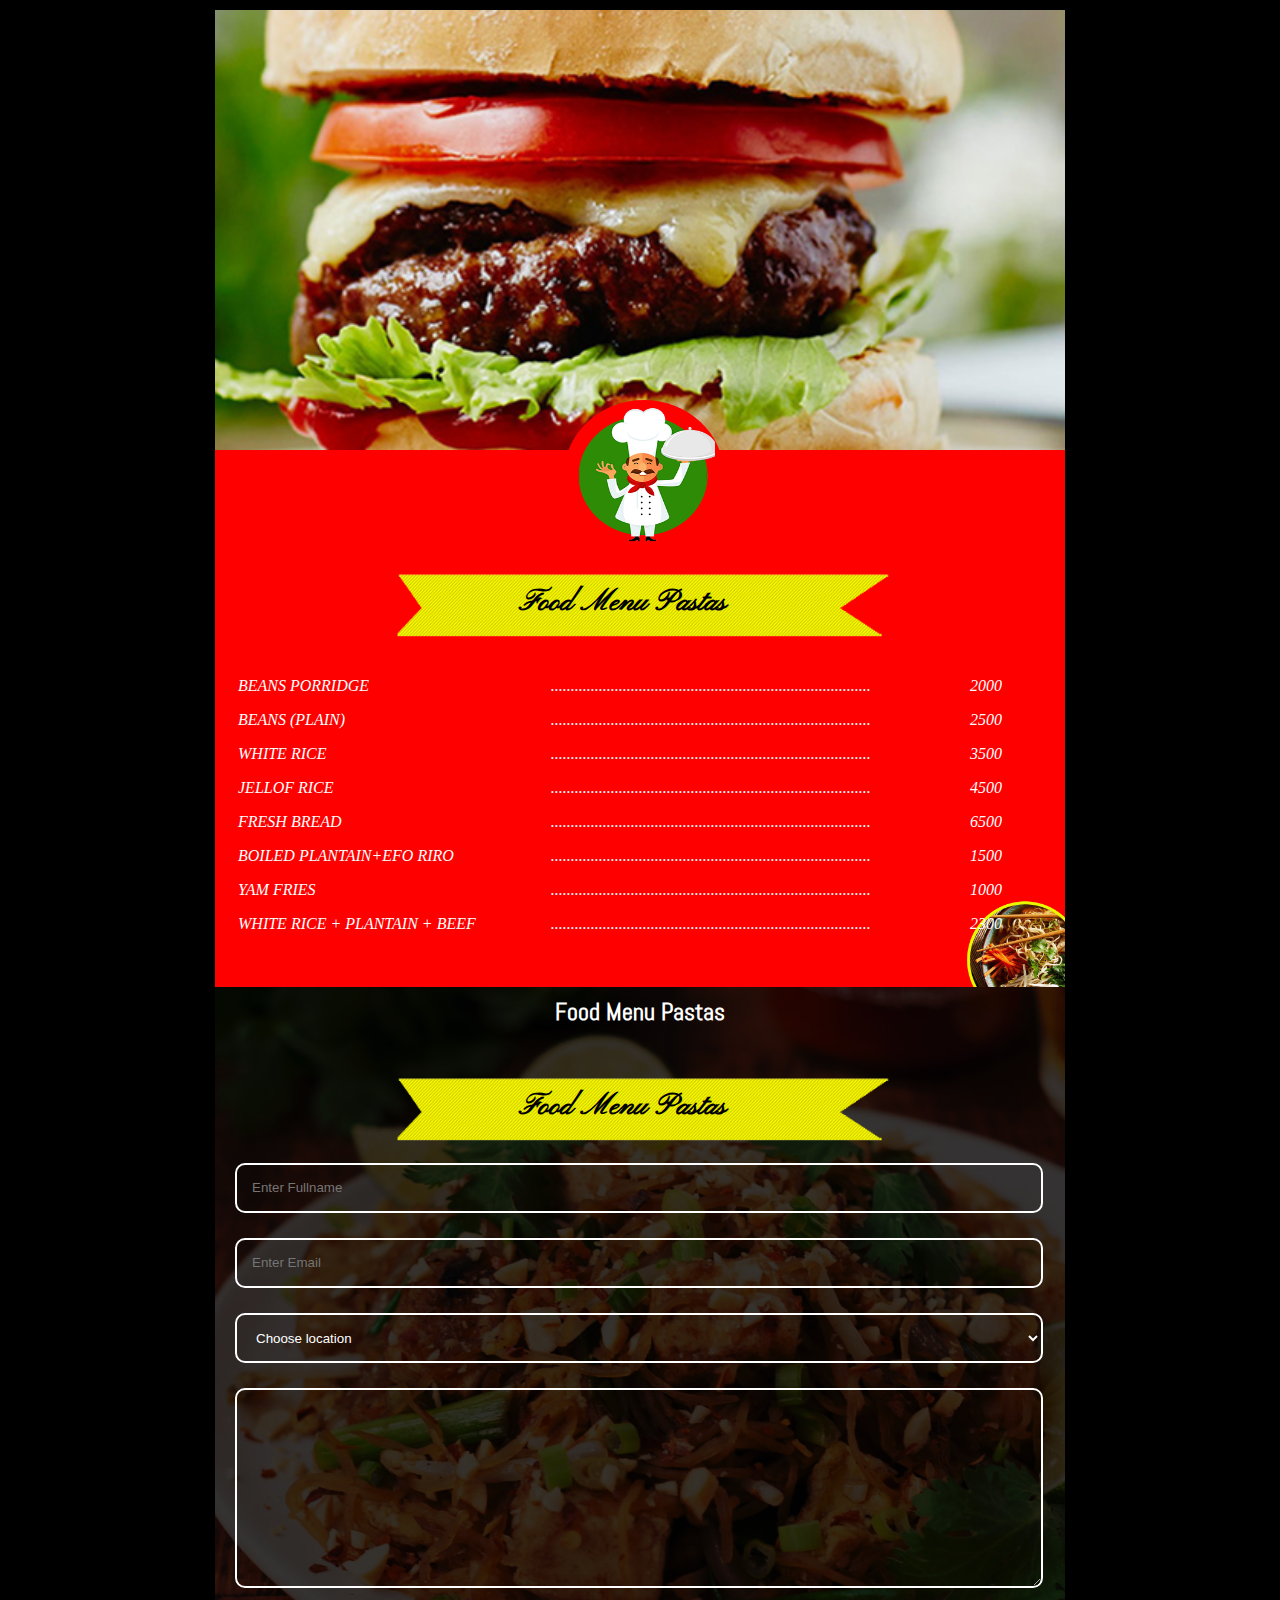
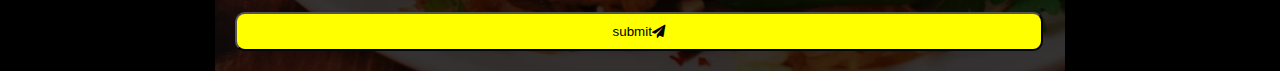
<file: index.html>
<!DOCTYPE html>
<html lang="en">
<head>
    <meta charset="UTF-8">
    <meta http-equiv="X-UA-Compatible" content="IE=edge">
    <meta name="viewport" content="width=device-width, initial-scale=1.0">
    <link rel="stylesheet" href="./css/style.css">
    <link rel="stylesheet" href="font-awesome/css/font-awesome.min.css">
    <link rel="stylesheet" href="./css/custum.css">
    <title>Document</title>
</head>
<body>
    <main>
        <header id="logo-head"></header>
        <section id="logo-section" class="section-bg">
                <div class="logo">
                     <img src="./images/logo-head.png" alt="" srcset="">
                </div>
            <div id="title">
                <h1>Food Menu Pastas</h1>
            </div>
            <table>
                <th></th>
                    <th></th>
                    <tr>
                        <td>BEANS PORRIDGE</td>
                        <td>................................................................................</td>
                        <td>2000</td>
                    </tr>
                    <tr>
                        <td>BEANS (PLAIN)</td>
                        <td>................................................................................</td>
                        <td>2500</td>
                    </tr>
                    <tr>
                        <td>WHITE RICE</td>
                        <td>................................................................................</td>
                        <td>3500</td>
                    </tr>
                    <tr>
                        <td>JELLOF RICE</td>
                        <td>................................................................................</td>
                        <td>4500</td>
                    </tr>
                    <tr>
                        <td>FRESH BREAD</td>
                        <td>................................................................................</td>
                        <td>6500</td>
                    </tr>
                    <tr>
                        <td>BOILED PLANTAIN+EFO RIRO</td>
                        <td>................................................................................</td>
                        <td>1500</td>
                    </tr>
                    <tr>
                        <td>YAM FRIES</td>
                        <td>................................................................................</td>
                        <td>1000</td>
                    </tr>
                    <tr>
                        <td>WHITE RICE + PLANTAIN + BEEF</td>
                        <td>................................................................................</td>
                        <td>2300</td>
                    </tr>

                
                

            </table>
        
            

        </section>

        <section class="order">
            <h2>Food Menu Pastas</h2>
          <div class="menu-title" id="title">
            <h1 class="food-menu">Food Menu Pastas</h1>
          </div>
        <form class="form">
                <div class="form-group"><input class='form-control'type="text" placeholder="Enter Fullname"></div>
                
                <div class="form-group"><input class='form-control' type="text" placeholder="Enter Email"></div>
                <div class="form-group">
                    <select class="form-control" >
                        <option value="food">Ikeja</option>
                        <option value=""selected >Choose location</option>
                        <option value="Ogba"> Ogba</option>    
                    </select>

                </div>    
                <div class="form-group">
                    <textarea class="form-control sel" name=""></textarea>
                </div>
            
            <button class="btn">submit<i class="fa fa-paper-plane"></i></button>

        </form>
        

        </section>
            
            
        
        
    </main>
   
    
</body>
</html>
</file>
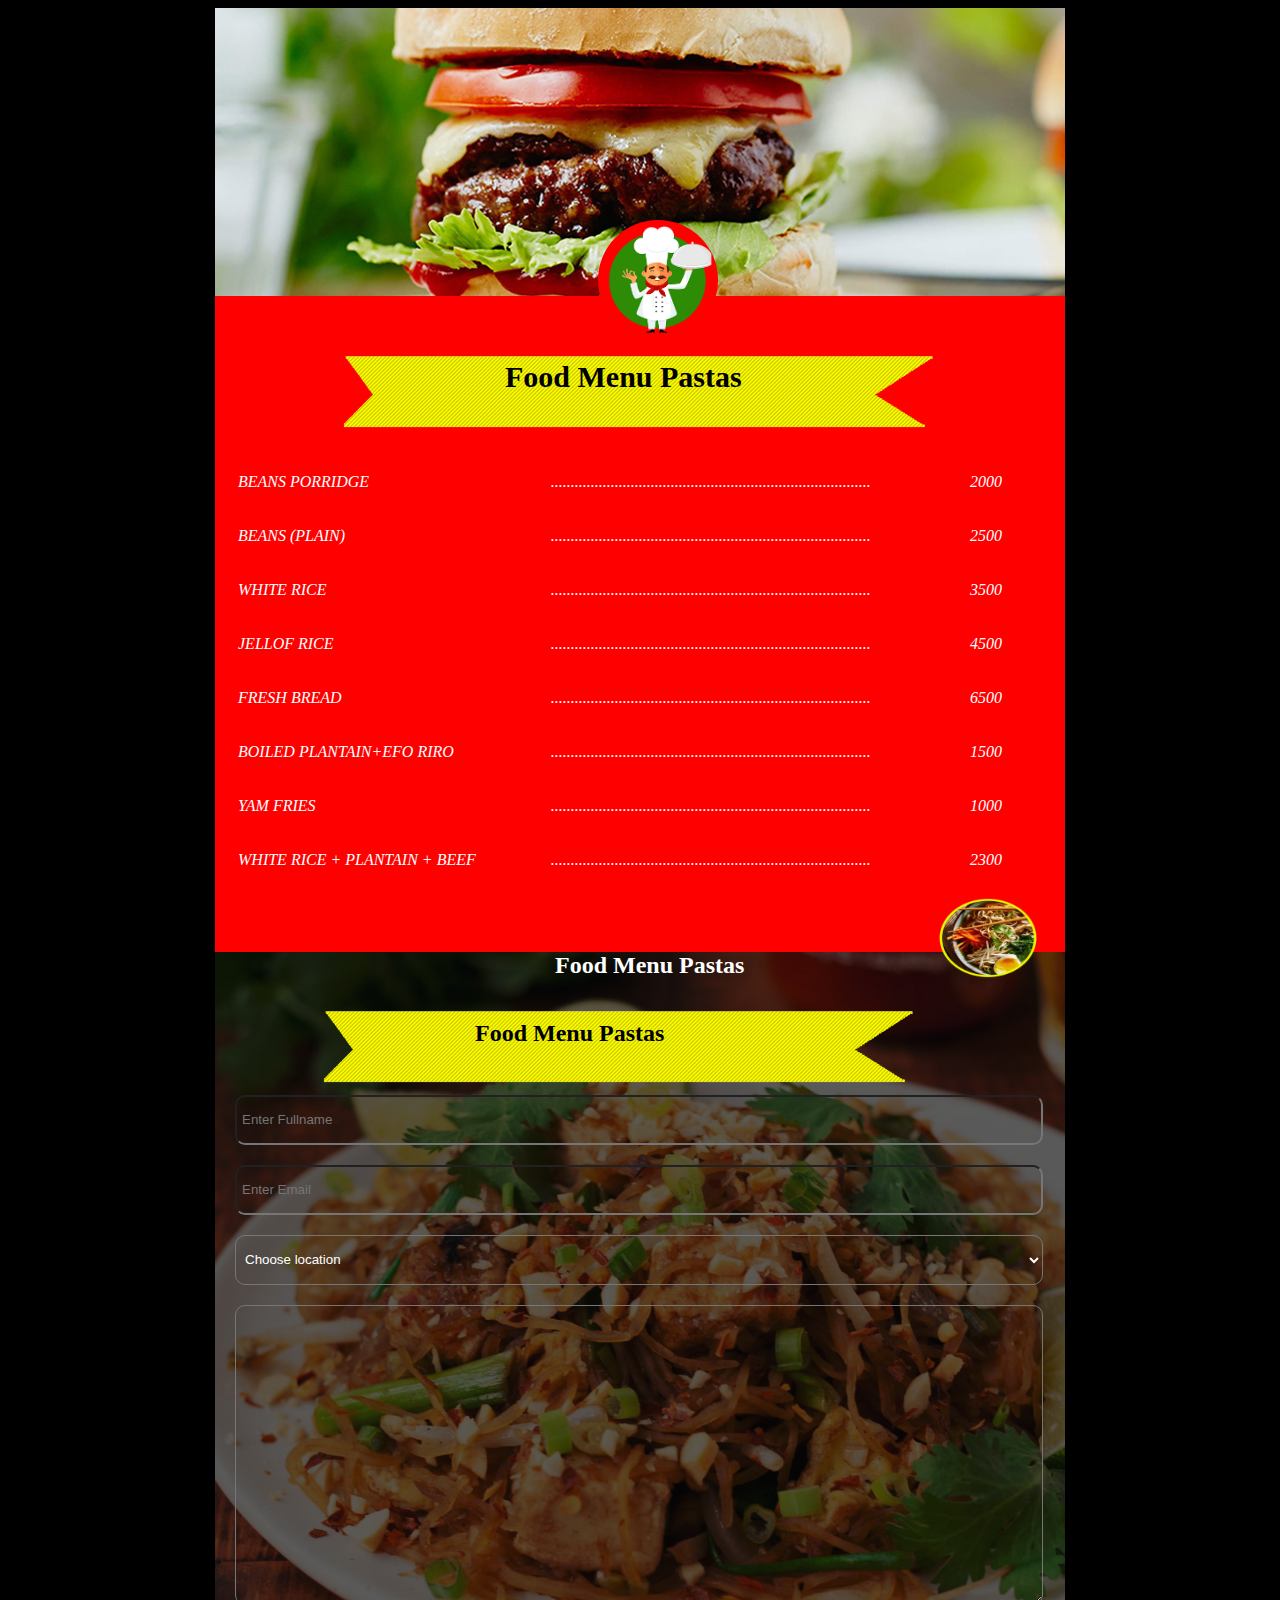
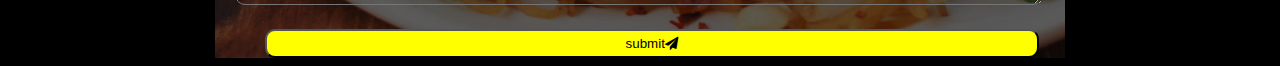
<file: assignment2/index.html>
<!DOCTYPE html>
<html lang="en">
<head>
    <meta charset="UTF-8">
    <meta http-equiv="X-UA-Compatible" content="IE=edge">
    <meta name="viewport" content="width=device-width, initial-scale=1.0">
    <link rel="stylesheet" href="../css/style2.css">
    <link rel="stylesheet" href="http://fonts.cdnfonts.com/css/pinyon-script">
    <link rel="stylesheet" href="../font-awesome/css/font-awesome.min.css">
    <title>Document</title>
</head>
<body>
    <section>
           <img src="../images/banner.jpg" >
        <div id="price-list">
            <div class="logo">
                <img src="../images/logo-head.png" >
            </div>
            
            <div class="heading-bg">
                <img src="../images/heading-bg.png">
            <h1>Food Menu Pastas</h1>
            </div> 
                <table>
                    <th></th>
                    <th></th>
                    <tr>
                        <td>BEANS PORRIDGE</td>
                        <td>................................................................................</td>
                        <td>2000</td>
                    </tr>
                    <tr>
                        <td>BEANS (PLAIN)</td>
                        <td>................................................................................</td>
                        <td>2500</td>
                    </tr>
                    <tr>
                        <td>WHITE RICE</td>
                        <td>................................................................................</td>
                        <td>3500</td>
                    </tr>
                    <tr>
                        <td>JELLOF RICE</td>
                        <td>................................................................................</td>
                        <td>4500</td>
                    </tr>
                    <tr>
                        <td>FRESH BREAD</td>
                        <td>................................................................................</td>
                        <td>6500</td>
                    </tr>
                    <tr>
                        <td>BOILED PLANTAIN+EFO RIRO</td>
                        <td>................................................................................</td>
                        <td>1500</td>
                    </tr>
                    <tr>
                        <td>YAM FRIES</td>
                        <td>................................................................................</td>
                        <td>1000</td>
                    </tr>
                    <tr>
                        <td>WHITE RICE + PLANTAIN + BEEF</td>
                        <td>................................................................................</td>
                        <td>2300</td>
                    </tr>

                </table>
                
            <div class="food"><img src="../images/footer-food.png" width="100" height="80"></div>
        </div>
        <div class="order">
            
         <h2>Food Menu Pastas</h2>
          <div class="second-bg">
            <img src="../images/heading-bg.png">
            <h2 class="food-menu">Food Menu Pastas</h2>
          </div>
        <form class="form">
                <div class="form-group"><input class='form-control'type="text" placeholder="Enter Fullname"></div>
                
                <div class="form-group"><input class='form-control' type="text" placeholder="Enter Email"></div>
                <div class="form-group">
                    <select class="form-control" >
                        <option value="food">Ikeja</option>
                        <option value="" selected>Choose location</option>
                        <option value="amount"> Ogba</option>    
                    </select>

                </div>    
                <div class="form-group">
                    <textarea class="form-control sel" name=""></textarea>
                </div>
            
            <button class="btn">submit<i class="fa fa-paper-plane"></i></button>
        

            
            

        
        
       
        </form>

        
        
    </section>
    
</body>
</html>
</file>
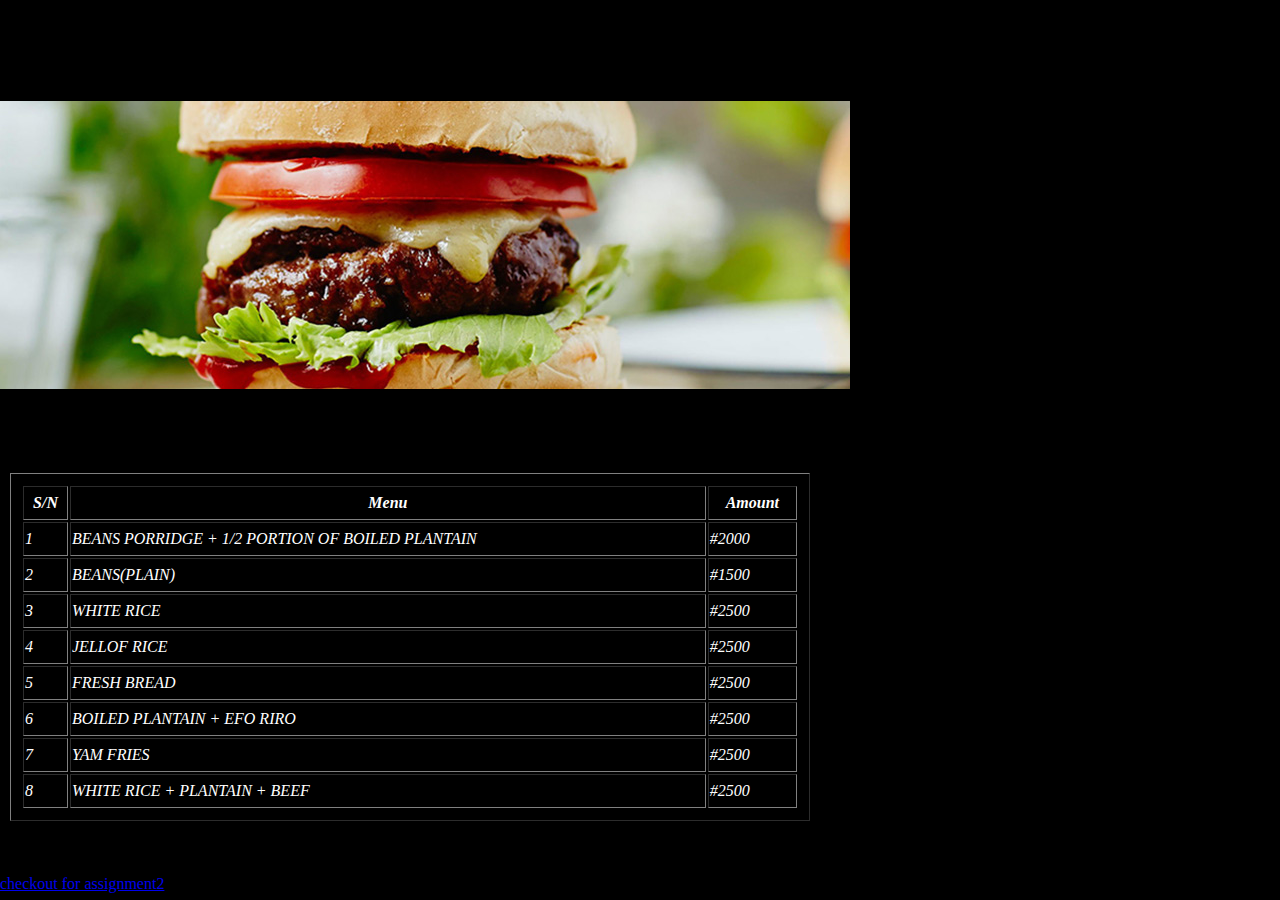
<file: assignment1.html>
<!DOCTYPE html>
<html lang="en">
<head>
    <meta charset="UTF-8">
    <meta http-equiv="X-UA-Compatible" content="IE=edge">
    <meta name="viewport" content="width=device-width, initial-scale=1.0">
    <title>Document</title>
    <link rel="stylesheet" href="http://fonts.cdnfonts.com/css/pinyon-script">
    
    <link rel="stylesheet" href="./css/style.css">
</head>
<body>
    <section>
        <div class="hot">
            <h1> <p>AsEDeyHot</p></h1>
            <img src="./images/banner.jpg">
        </div>
    <h1>Breakfast Menu</h1>
    <table border="1" >
        <th>S/N</th>
        <th>Menu</th>
        <th>Amount</th>
        <tr>
            <td>1</td>
            <td>BEANS PORRIDGE + 1/2 PORTION OF BOILED PLANTAIN</td>
            <td class="amount">#2000</td>
        </tr>
        <tr>
            <td>2</td>
            <td>BEANS(PLAIN)</td>
            <td class="amount">#1500</td>

        </tr>
        <tr>
            <td>3</td>
            <td>WHITE RICE</td>
            <td class="amount">#2500</td>
        </tr>
        <tr>
            <td>4</td>
            <td>JELLOF RICE</td>
            <td class="amount">#2500</td>
        </tr>

        <tr>
            <td>5</td>
            <td>FRESH BREAD</td>
            <td class="amount">#2500</td>
        </tr>
        <tr>
            <td>6</td>
            <td>BOILED PLANTAIN + EFO RIRO</td>
            <td class="amount">#2500</td>
        </tr>
        <tr>
            <td>7</td>
            <td>YAM FRIES</td>
            <td class="amount">#2500</td>
        </tr>

        <tr>
            <td>8</td>
            <td>WHITE RICE + PLANTAIN + BEEF</td>
            <td class="amount">#2500</td>
        </tr>

        
    </table>

    <div class="footer">
        <p id="parag">&copy;2022 <strong>AsEDeyHot</strong></p>
    </div>
    
    <a href="./assignment2/assignment2.html">checkout for assignment2</a>
    
        
    
    </section>
    
</body>
</html>
</file>
<file: css/style.css>
body{
    background-color: black;
    margin: 0;
    
}
main{
    width: 850px;
    margin: auto;
}
#logo-head{
    background: url(../images/banner.jpg) no-repeat center center/cover;
    padding: 220px 0;
    margin-top: 10px;
}
.section-bg{
    background-color: red;
    padding-bottom: 15px;
}


.logo >img{
    width: 160px;
    height: 150px;
    background-color:red;
    border-radius: 50%;
    margin-left: 41%;
    margin-top:-50px ;    
}
#title{
    background: url(../images/heading-bg.png) no-repeat center center/500px 80px;
    height:100px;
    position: relative;
}
#title h1{
    position:absolute;
    left: 36%;
    top: 10%;
    font-size: 30px;


}
table{
    width: 800px;
    padding: 10px;
    line-height: 30px;
    color: white;
    margin-left:10px;
    font-style: italic;
    margin-bottom: 20px;
}
.order{
    background-image: url(../images/food-plate2.jpg);
    background-size: cover;
    background-color: rgb(16, 15, 15);
    background-blend-mode: soft-light;
    margin-top:-20px ;
    
}
.order h2{
    color: white;
    text-align: center;
    padding: 10px;

}
#logo-section{
    background: url('../images/footer-food.png')red no-repeat 750px 450px/120px 120px;
}
select.form-control option{
    color: black;
}
.form-control{
    margin-top: 5px;
    width: 95%;
    padding: 15px;
    height: 50px;
    box-sizing: border-box;
    background-color: transparent;
    color: white;
    border-radius: 10px;
    margin-left: 20px;
    border: 2px solid white; 
}
.form-group{
    margin-bottom: 20px;

}
.sel{
    height: 200px;
}
.btn{
    width: 95%;
    padding: 10px;
    border-radius: 10px;
    background-color: yellow;
    margin-left: 20px;
    margin-bottom: 20px; ;
    
} 
#menu-section{
    background:url(../images/footer-food.png) no-repeat;
    
}
</file>
<file: css/custum.css>
@font-face {
    font-family: 'abelregular';
    src: url('../font/abel-regular-webfont.woff2') format('woff2'),
         url('../font/abel-regular-webfont.woff') format('woff');
    font-weight: normal;
    font-style: normal;

}

@font-face {
    font-family: 'pinyon_scriptregular';
    src: url('../font/pinyonscript-regular-webfont.woff2') format('woff2'),
         url('../font/pinyonscript-regular-webfont.woff') format('woff');
    font-weight: normal;
    font-style: normal;

}
body{
    font-family: 'abel-regular';
}
h1, h3, h4, h5, h6 {
    font-family: 'pinyon_scriptregular';
}
h2{
    font-family: 'abelregular';
}
</file>
<file: css/style2.css>
@import url('http://fonts.cdnfonts.com/css/pinyon-script');
body{
    background-color: black;
    
}
section{
    width: 850px;
    margin-right: auto;
    margin-left: auto;
}
 h1{
    position: absolute;
    top: 340px;
    margin-left: 170px;
    font-family: 'Pinyon Script';
    font-size: 30px;
 }

 .heading-bg{
    margin-left: 120px;
}
  
.logo >img{
    background-color:red;
    border-radius: 50%;
    width: 120px;
    height: 120px;
    margin-top: -70px;
    margin-left:45%;
    
}
#price-list{
    background-color: red;
    margin-top: -10px;
}
.food{
    margin-left: 85%;
}
table{
    width: 800px;
    padding: 10px;
    line-height: 50px;
    color: white;
    margin-left:10px;
    font-style: italic;
}
.second-bg{
    margin-left: 100px;
}
h2{
    margin-left: 40%;
    color: white;
}
.order{
    background-image: url(../images/food-plate2.jpg);
    background-size: cover;
    background-color: rgb(34, 33, 33);
    background-blend-mode: soft-light;
    margin-top: -50px;
}
.food-menu{
    position: absolute;
    top: 1000px;
    margin-left: 160px;
    font-family: 'Pinyon Script';
    color: black;
}
.form-control{
    width: 95%;
    height: 40px;
    padding: 5px;
    height: 50px;
    box-sizing: border-box;
    background-color: transparent;
    color: white;
    border-radius: 10px;
    margin-left: 20px;
}
.form-group{
    margin-bottom: 20px;

}
.sel{
    height: 300px
}
 
.btn{
    width: 91%;
    padding: 5px;
    border-radius: 10px;
    background-color: yellow;
    margin-left: 50px;
    
}
</file>
